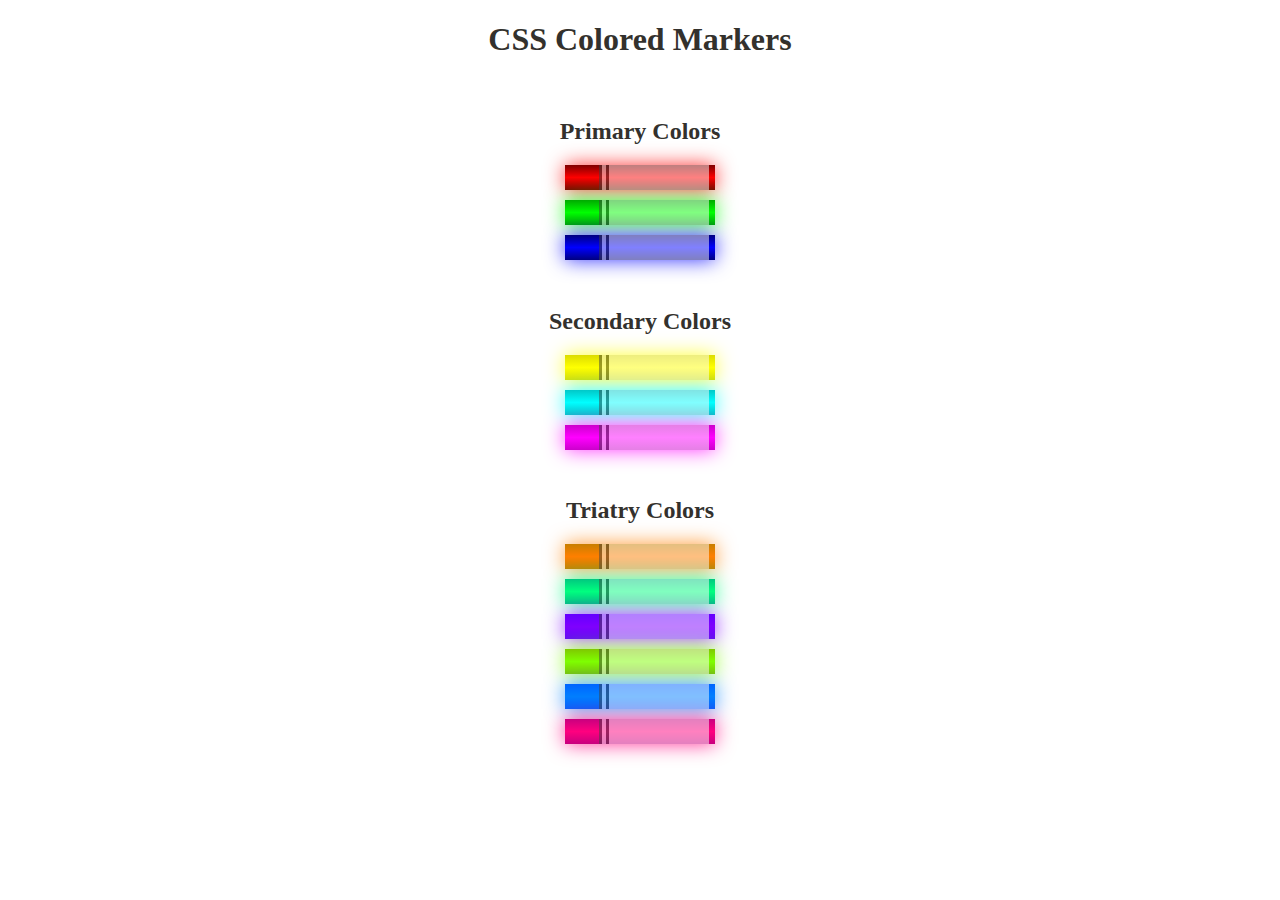
<file: FreeCodeCamp/Markers/index.html>
<!DOCTYPE html>
<html lang="en">
<head>
    <meta charset="UTF-8">
    <meta name="viewport" content="width=device-width, initial-scale=1.0">
    <link rel="stylesheet" href="style.css">
    <title>Markers</title>
</head>
<body>
    <h1>CSS Colored Markers</h1>

    <div class="container">
        <div class="primary">
            <h2>Primary Colors</h2>
            <div class="marker one">
                <div class="cap"></div>
                <div class="sleeve"></div>
            </div>
            <div class="marker two">
                <div class="cap"></div>
                <div class="sleeve"></div>
            </div>
            <div class="marker three">
                <div class="cap"></div>
                <div class="sleeve"></div>
            </div>
        </div>
        <div class="secondary">
            <h2>Secondary Colors</h2>
            <div class="marker four">
                <div class="cap"></div>
                <div class="sleeve"></div>
            </div>
            <div class="marker five">
                <div class="cap"></div>
                <div class="sleeve"></div>
            </div>
            <div class="marker six">
                <div class="cap"></div>
                <div class="sleeve"></div>
            </div>
        </div>
        <div class="triatry">
            <h2>Triatry Colors</h2>
            <div class="first">
                <div class="marker seven">
                    <div class="cap"></div>
                    <div class="sleeve"></div>
                </div>
                <div class="marker eight">
                    <div class="cap"></div>
                    <div class="sleeve"></div>
                </div>
                <div class="marker nine">
                    <div class="cap"></div>
                    <div class="sleeve"></div>
                </div>
            </div>
            <div class="second">
                <div class="marker ten">
                    <div class="cap"></div>
                    <div class="sleeve"></div>
                </div>
                <div class="marker eleven">
                    <div class="cap"></div>
                    <div class="sleeve"></div>
                </div>
                <div class="marker twelve">
                    <div class="cap"></div>
                    <div class="sleeve"></div>
                </div>
            </div>
        </div>
    </div>


</body>
</html>
</file>
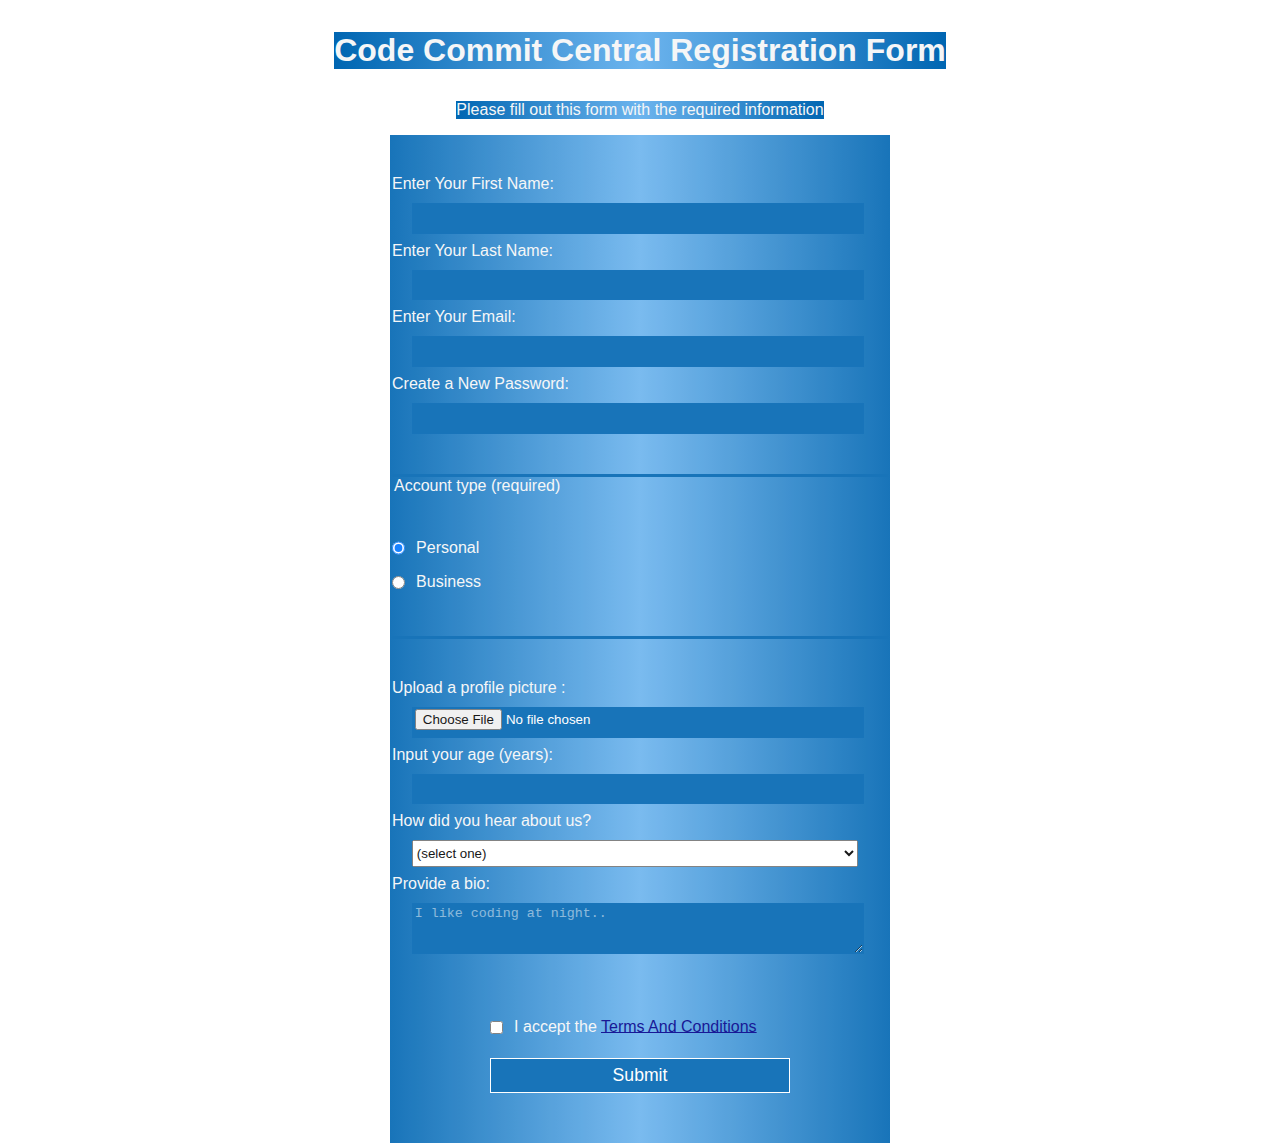
<file: FreeCodeCamp/RegistrationForm/index.html>
<!DOCTYPE html>
<html lang="en">

<head>
    <meta charset="UTF-8">
    <meta name="viewport" content="width=device-width, initial-scale=1.0">
    <title>Registration Form</title>
    <link rel="stylesheet" href="styles.css">
</head>

<body>
    <h1>Code Commit Central Registration Form</h1>
    <p>Please fill out this form with the required information</p>
    <form action="./register.html" method="post">
        <fieldset>
            <label for="first-name">Enter Your First Name:
                <input required type="text" id="first-name" name="first-name">
            </label>
            <label for="last-name">Enter Your Last Name:
                <input required type="text" id="last-name" name="last-name">
            </label>
            <label for="n-email">Enter Your Email:
                <input required type="email" id="n-email" name="n-email">
            </label>
            <label for="new-password">Create a New Password:
                <input required pattern="[a-z0-5]{8,}" type="password" id="new-password" name="new-password">
            </label>
        </fieldset>
        <fieldset>
            <legend> Account type (required) </legend>
            <label for="personal-account">
                <input type="radio" name="account-type" id="personal-account" checked class="inline">
                Personal
            </label>
            <label for="business-account">
                <input type="radio" name="account-type" id="business-account" class="inline">
                Business
            </label>
        </fieldset>
        <fieldset>
            <label for="profile-picture">Upload a profile picture :
                <input type="file" name="profile-picture" id="profile-picture">
            </label>
            <label for="age">Input your age (years): <input type="number" name="age" min="13" max="120" id="age"
                    name="age">
            </label>
            <label for="referrer">How did you hear about us?
                <select id="referrer" name="referrer">
                    <option value="">(select one)</option>
                    <option value="1">Code Commit Central News</option>
                    <option value="2">Code Commit Central YouTube Channel</option>
                    <option value="3">Code Commit Central Forum</option>
                    <option value="4">Other</option>
                </select>
            </label>
            <label for="bio">Provide a bio:
                <textarea name="bio" id="bio" rows="3" cols="30" placeholder="I like coding at night.."></textarea>
            </label>
        </fieldset>
        <label for="terms-and-conditions">
            <input type="checkbox" name="terms" id="terms-and-conditions" required class="inline">
            I accept the <a href="./termsConditions.html">Terms And Conditions</a>
        </label>
        <input type="submit" value="Submit">
    </form>
</body>

</html>
</file>
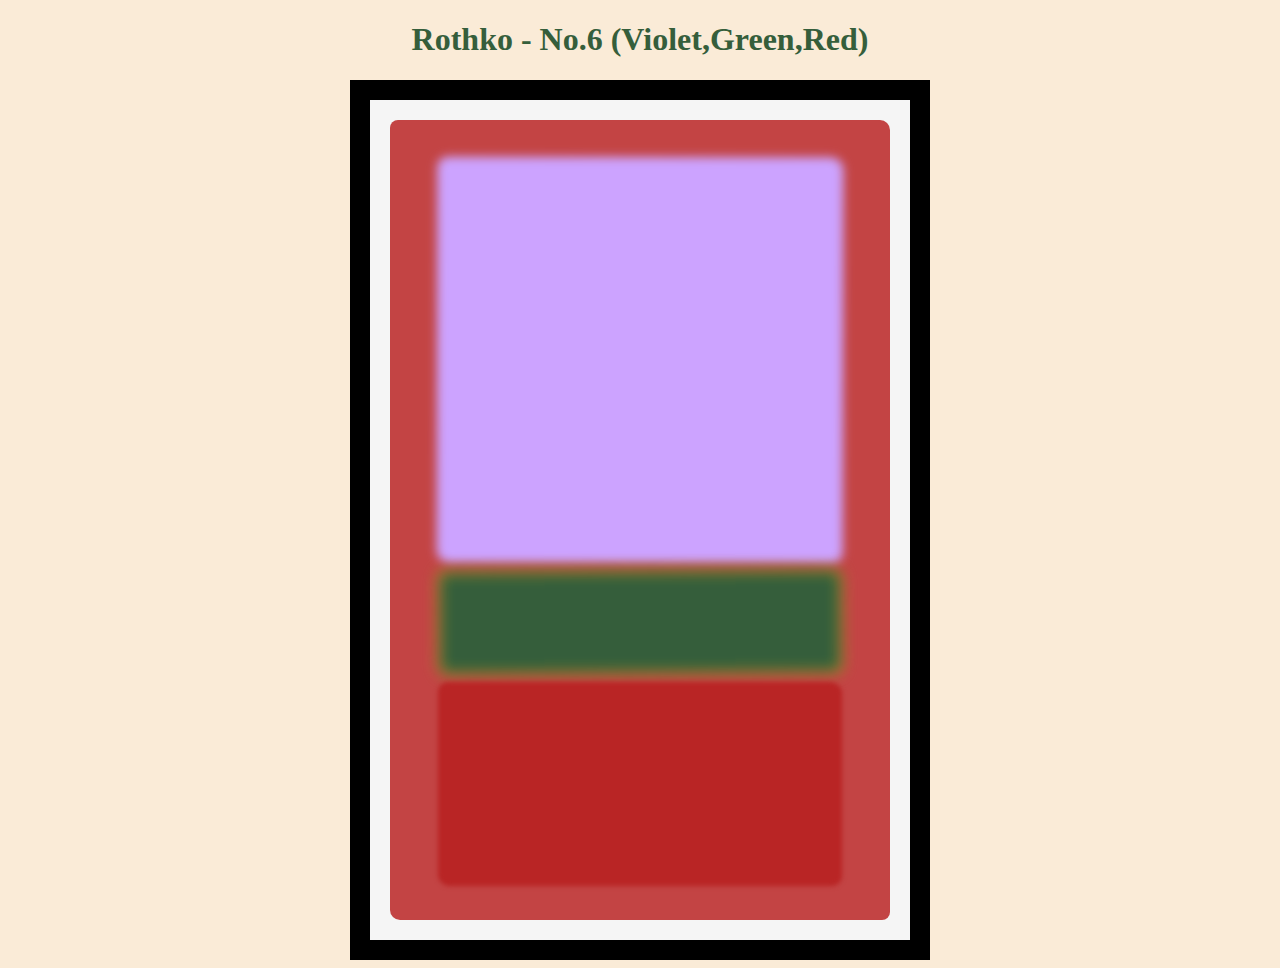
<file: FreeCodeCamp/RothkoPainting/index.html>
<!DOCTYPE html>
<html lang="en">
<head>
    <meta charset="UTF-8">
    <meta name="viewport" content="width=device-width, initial-scale=1.0">
    <link rel="stylesheet" href="styles.css">
    <title>Rothko - No.6 </title>
</head>
<body>
    <h1>Rothko - No.6 (Violet,Green,Red)</h1>
    <div class="frame">
        <div class="canvas">
          <div class="one"></div>
          <div class="two"></div>
          <div class="three"></div>
        </div>
      </div>
</body>
</html>
</file>
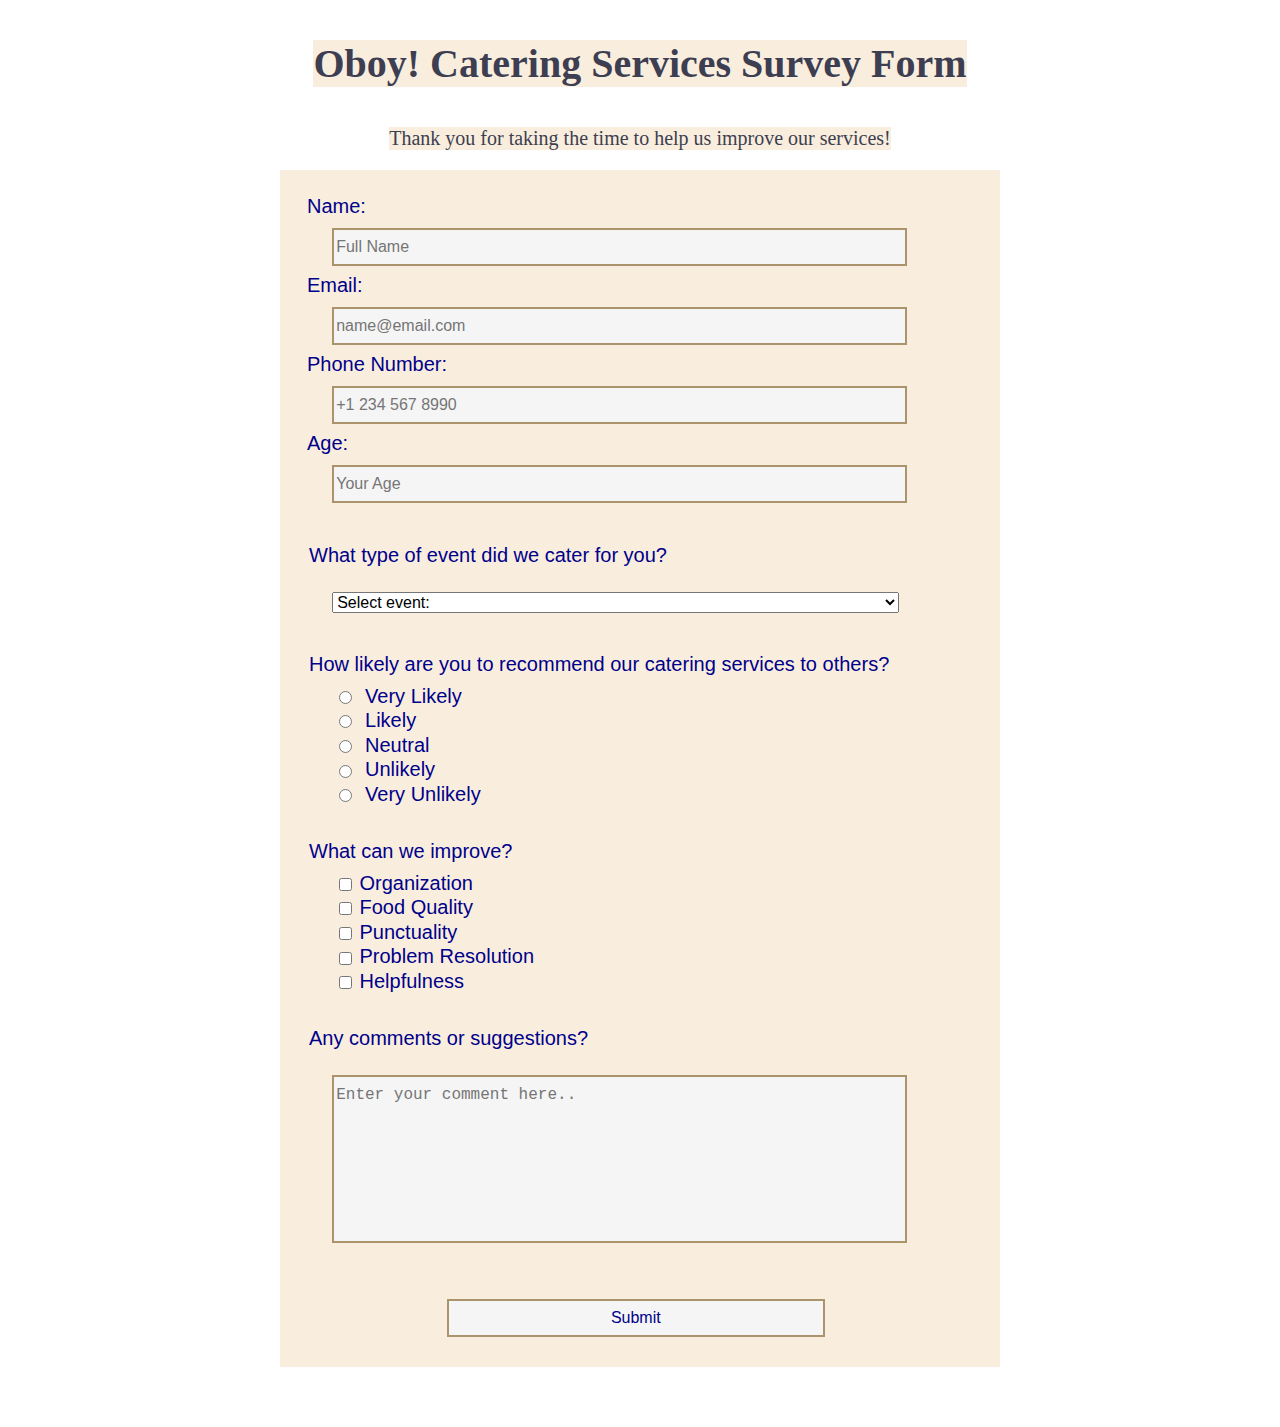
<file: Projects/SurveyForm/index.html>
<!DOCTYPE html>
<html lang="en">

<head>
    <meta charset="UTF-8">
    <meta name="viewport" content="width=device-width, initial-scale=1.0">
    <link rel="stylesheet" href="styles.css">
    <title>Survey Form</title>
</head>

<body>
   
        <h1 id="title">Oboy! Catering Services Survey Form</h1>
        <p id="description"> Thank you for taking the time to help us improve our services!
        <p>

        <!-- FORM -->
    <form action="survey.html" id="survey-form" method="post">

        <!-- CUSTOMER INFO -->
        <fieldset id="customer-info">

            <!-- NAME -->
            <label for="name" id="name-label"> Name:
                <input required type="text" id="name" name="full-name" placeholder="Full Name">
            </label>

            <!-- EMAIL -->
            <label for="email" id="email-label"> Email:
                <input required type="email" id="email" name="email" placeholder="name@email.com">
            </label>

            <!-- PHONE NUMBER -->
            <label for="phone" id="phone-label">Phone Number:
                <input type="text" name="phone" id="phone" placeholder="+1 234 567 8990">
            </label>

            <!-- AGE -->
            <label for="age" id="number-label"> Age:
                <input type="number" id="number" name="phone-number" pattern="[0-9]" min="18" max="50"
                    placeholder="Your Age">
            </label>

        </fieldset>

        <!-- EVENT INFO -->
        <fieldset id="event-info">
            <!-- DROPDOWN -->
            <legend> What type of event did we cater for you?</legend>
            <label for="dropdown">
                <select name="services" id="services">
                    <option value="">Select event: </option>
                    <option value="birthday">Birthday Party</option>
                    <option value="wedding">Wedding Planning</option>
                    <option value="corporate">Corporate Event</option>
                    <option value="baby-shower">Baby Shower</option>
                    <option value="dinner">Private Dinner Party</option>
                </select>
            </label>
        </fieldset>

        <!-- CUSTOMER FEEDBACK -->
        <fieldset id="customer-feedback-1">
            <!-- RADIO -->
            <legend> How likely are you to recommend our catering services to others? </legend>
            <label for="very-likely">
                <input id="very-likely" type="radio" name="recommend" value="very-likely"  class="inline"> Very Likely
            </label>
            <label for="likely" class="inline">
                <input id="likely" type="radio" name="recommend" value="likely" class="inline"> Likely
            </label>
            <label for="neutral" class="inline">
                <input id="neutral" type="radio" name="recommend" value="neutral" class="inline"> Neutral
            </label>
            <label for="un-likely" class="inline">
                <input id="un-likely" type="radio" name="recommend" value="un-likely" class="inline" > Unlikely
            </label>
            <label for="very-unlikely" class="inline">
                <input id="very-unlikely" type="radio" name="recommend" value="very-unlikely" class="inline"> Very Unlikely
            </label>
        </fieldset>

        <fieldset id="customer-feedback-2">
            <legend>What can we improve?</legend>
            <!-- CHECKBOX -->
            <label><input type="checkbox" name="feedback">Organization</label>
            <label><input type="checkbox" name="feedback">Food Quality</label>
            <label><input type="checkbox" name="feedback">Punctuality</label>
            <label><input type="checkbox" name="feedback">Problem Resolution</label>
            <label><input type="checkbox" name="feedback">Helpfulness</label>
        </fieldset>

        <fieldset id="customer-feedback-3">
            <legend>Any comments or suggestions?</legend>
            <label for="comment">
                <textarea id="comment" placeholder="Enter your comment here.." name="comment" rows="5" cols="25"></textarea>
            </label>
        </fieldset>

        <!-- SUBMIT -->
        <label for="submit" id="submit">
            <input type="submit" id="submit" value="Submit">
        </label>
    </form>
</body>

</html>
</file>
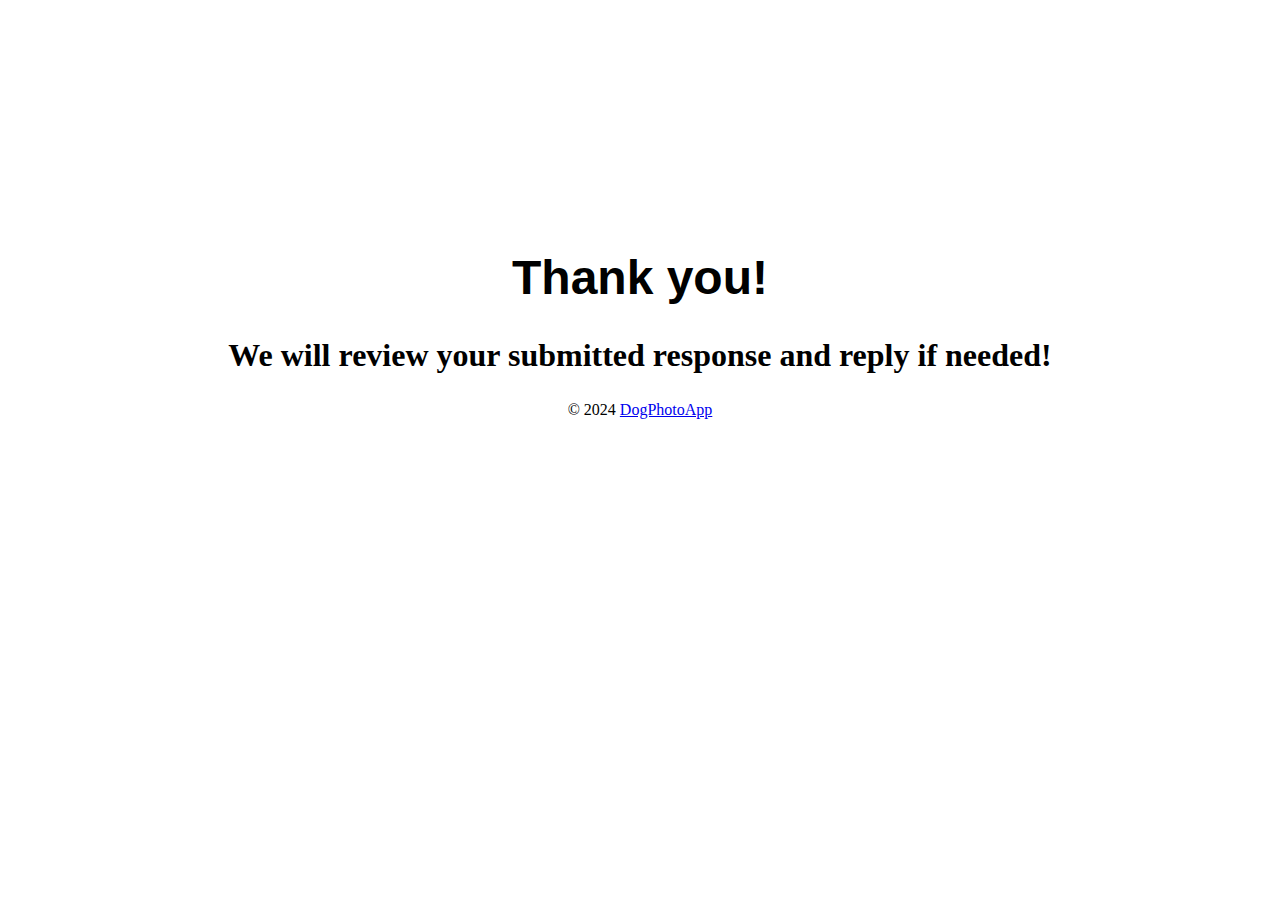
<file: FreeCodeCamp/DogPhotoApp/submitform.html>
<!DOCTYPE html>
<html lang="en">
<head>
    <meta charset="UTF-8">
    <meta name="viewport" content="width=device-width, initial-scale=1.0">
    <title>Thank you!</title>
    <style>
        body{
            margin-top: 250px;
            text-align: center;
            background-image: url(https://images.unsplash.com/photo-1548199973-03cce0bbc87b?q=80&w=2938&auto=format&fit=crop&ixlib=rb-4.0.3&ixid=M3wxMjA3fDB8MHxwaG90by1wYWdlfHx8fGVufDB8fHx8fA%3D%3D);
            background-size: cover;
            font-family: Cambria, Cochin, Georgia, Times, 'Times New Roman', serif;
            position:static
             
        }
        h1{
            font-size: 3rem;
            font-family: 'Gill Sans', 'Gill Sans MT', Calibri, 'Trebuchet MS', sans-serif;
            opacity: 1;

        }
        h2{
            font-size: 2rem;
            opacity: 1;
        }
    </style>
</head>
<body>
    <h1>Thank you!</h1>
    <h2>We will review your submitted response and reply if needed!</h2>



    <footer>
        <p>&copy; 2024 <a href="index.html">DogPhotoApp</a></p>
    </footer>
</body>
</html>
</file>
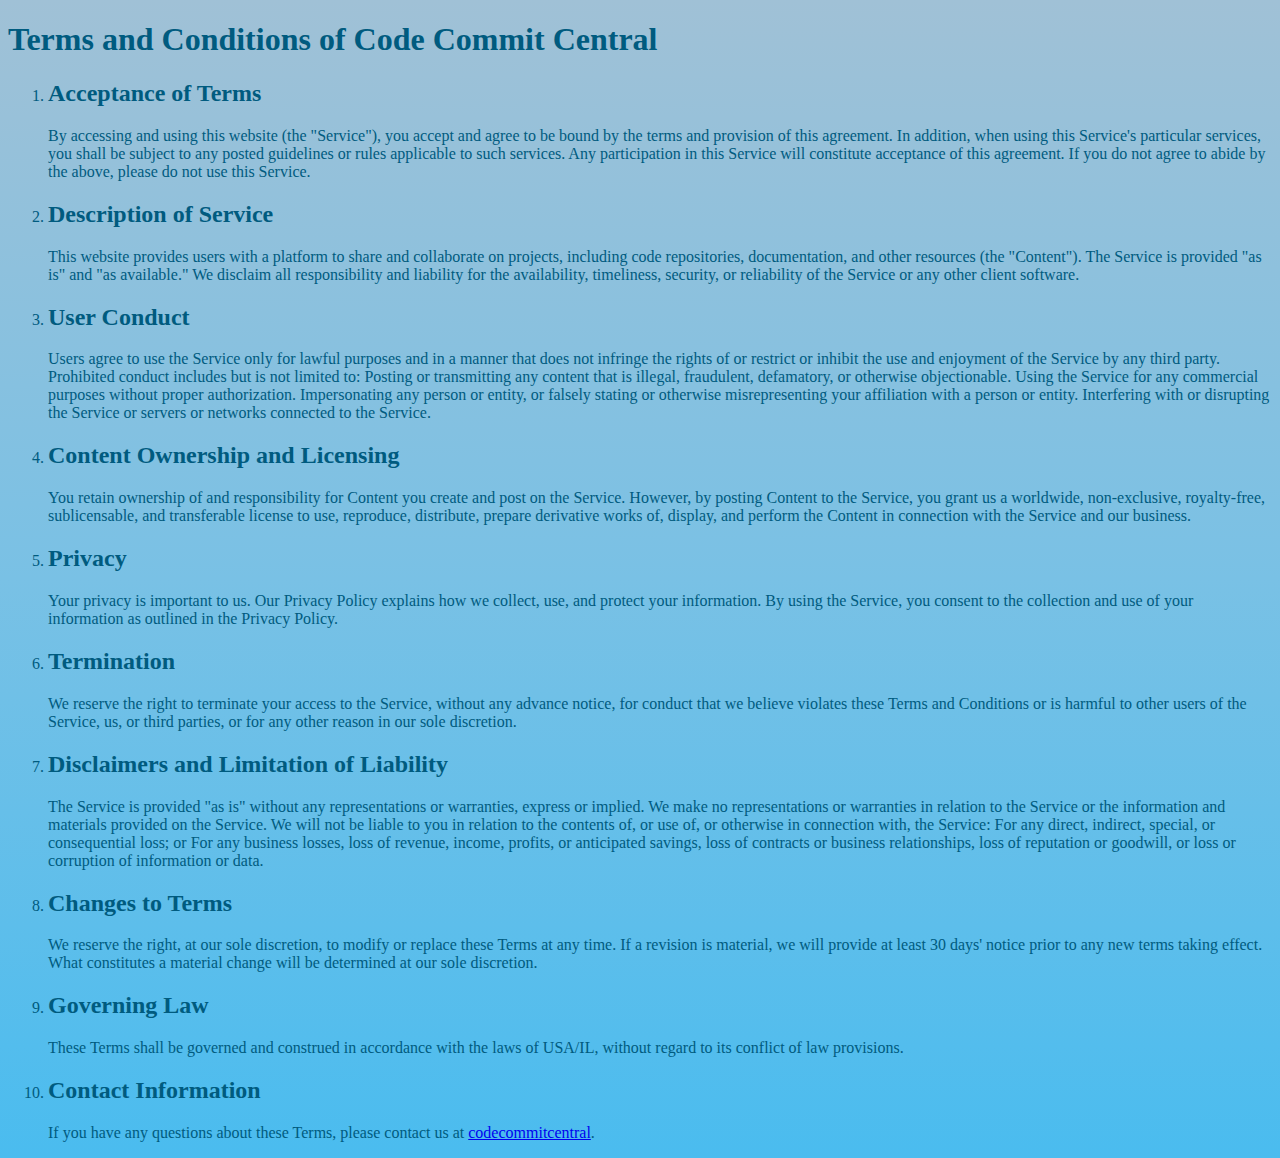
<file: FreeCodeCamp/RegistrationForm/termsConditions.html>
<!DOCTYPE html>
<html lang="en">

<head>
    <meta charset="UTF-8">
    <meta name="viewport" content="width=device-width, initial-scale=1.0">
    <title>Terms and Conditions</title>
    <style>
        body{
            background:linear-gradient(#A0C1D6,#79C1E5,#4ABCEF) ;
            color: #005B7F;
        }
    </style>
</head>

<body>
    <h1>Terms and Conditions of Code Commit Central</h1>
    <ol>
        <li>
            <h2>Acceptance of Terms</h2>
            <p>By accessing and using this website (the "Service"), you accept and agree to be bound by the terms and
                provision of this agreement. In addition, when using this Service's particular services, you shall be
                subject to any posted guidelines or rules applicable to such services. Any participation in this Service
                will constitute acceptance of this agreement. If you do not agree to abide by the above, please do not
                use this Service.</p>
        </li>
        <li>
            <h2>Description of Service</h2>
            <p>This website provides users with a platform to share and collaborate on projects, including code
                repositories, documentation, and other resources (the "Content"). The Service is provided "as is" and
                "as available." We disclaim all responsibility and liability for the availability, timeliness, security,
                or reliability of the Service or any other client software.</p>
        </li>
        <li>
            <h2>User Conduct</h2>
            <p>Users agree to use the Service only for lawful purposes and in a manner that does not infringe the rights
                of or restrict or inhibit the use and enjoyment of the Service by any third party. Prohibited conduct
                includes but is not limited to:

                Posting or transmitting any content that is illegal, fraudulent, defamatory, or otherwise objectionable.
                Using the Service for any commercial purposes without proper authorization.
                Impersonating any person or entity, or falsely stating or otherwise misrepresenting your affiliation
                with a person or entity.
                Interfering with or disrupting the Service or servers or networks connected to the Service.</p>
        </li>
        <li>
            <h2>Content Ownership and Licensing</h2>
            <p>You retain ownership of and responsibility for Content you create and post on the Service. However, by
                posting Content to the Service, you grant us a worldwide, non-exclusive, royalty-free, sublicensable,
                and transferable license to use, reproduce, distribute, prepare derivative works of, display, and
                perform the Content in connection with the Service and our business.</p>
        </li>
        <li>
            <h2>Privacy</h2>
            <p>Your privacy is important to us. Our Privacy Policy explains how we collect, use, and protect your
                information. By using the Service, you consent to the collection and use of your information as outlined
                in the Privacy Policy.</p>
        </li>
        <li>
            <h2>Termination</h2>
            <p>We reserve the right to terminate your access to the Service, without any advance notice, for conduct
                that we believe violates these Terms and Conditions or is harmful to other users of the Service, us, or
                third parties, or for any other reason in our sole discretion.</p>
        </li>
        <li>
            <h2>Disclaimers and Limitation of Liability</h2>
            <p>The Service is provided "as is" without any representations or warranties, express or implied. We make no
                representations or warranties in relation to the Service or the information and materials provided on
                the Service. We will not be liable to you in relation to the contents of, or use of, or otherwise in
                connection with, the Service:

                For any direct, indirect, special, or consequential loss; or
                For any business losses, loss of revenue, income, profits, or anticipated savings, loss of contracts or
                business relationships, loss of reputation or goodwill, or loss or corruption of information or data.
            </p>
        </li>
        <li>
            <h2>Changes to Terms</h2>
            <p>We reserve the right, at our sole discretion, to modify or replace these Terms at any time. If a revision
                is material, we will provide at least 30 days' notice prior to any new terms taking effect. What
                constitutes a material change will be determined at our sole discretion.</p>
        </li>
        <li>
            <h2>Governing Law</h2>
            <p>These Terms shall be governed and construed in accordance with the laws of USA/IL, without
                regard to its conflict of law provisions.
            </p>
        </li>
        <li>
            <h2>Contact Information</h2>
            <p>If you have any questions about these Terms, please contact us at <a href="register.html">codecommitcentral</a>.
            </p>
        </li>
    </ol>
</body>

</html>
</file>
<file: FreeCodeCamp/Markers/style.css>
h1,h2{
    text-align: center;
    color: #33312D;
}

/* 0 -- 255 */
.container{
    background-color: rgb(255, 255, 255);
    margin: auto;
    width: 100%;
}

.marker{
    height: 25px;
    width: 150px;
    /* margin: top/bottom left/right; */
    margin: 10px auto;
}

.cap{
    width: 30px;
    height: 25px;
}

.sleeve{
    width:100px;
    height:25px;
    background-color: white;
    opacity: 0.5;
    /* width style color */
    border-left: 10px double rgba(0,0,0,0.75);
}

  .cap, .sleeve{
    display: inline-block;
  }

/* PRIMARY */
.primary{
    display: inline;
    margin: auto 5px;
    width: 40%;
}
.one{
    background:linear-gradient(rgb(127,0,0),rgb(255,0,0),rgb(127,0,0));
    box-shadow: 0 0 20px 0 rgba(255, 0, 0, 0.8);
}

.two{
    background:linear-gradient(#00AA00,#00FF00,#00AA00);
    box-shadow: 0 0 20px 0 rgba(0, 255, 0, 0.8);

}

.three{
    background:linear-gradient(hsl(240,100%,25%),hsl(240,100%,50%),hsl(240,100%,25%));
    box-shadow: 0 0 20px 0 rgba(0, 0, 255, 0.8);

}

/* SECONDARY */
.secondary{
    display: inline;
    margin: auto 5px;
    width: 40%;
}
.four{
    background:linear-gradient(rgb(220, 220, 0),rgb(255, 255, 0),rgb(220, 220, 0));
    box-shadow: 0 0 20px 0 rgba(255, 255, 0, 0.8);

}

.five{
    background:linear-gradient(#00C8C8,#00FFFF,#00C8C8);
    box-shadow: 0 0 20px 0 #00FFFFCC;
}


.six{
    background:linear-gradient(hsl(300,100%,40%),hsl(300,100%,50%),hsl(300,100%,40%));
    box-shadow: 0 0 20px 0 hsla(300,100%,50%,0.8);

}

/* TRIATRY  */
.triatry{
display: block;
margin: auto 50px;
}


.first, .second{
    display: inline;
}


.seven{
    background: linear-gradient(rgb(200,127,0),rgb(255, 127, 0),rgb(200,127,0));
    box-shadow: 0 0 20px 0 rgba(255,127,0,0.8);
}

.eight{
    background: linear-gradient(rgb(0, 200, 127),rgb(0, 255, 127),rgb(0, 200, 127));
    box-shadow: 0 0 20px 0 rgba(0,255,127,0.8);

}

.nine{
    background: linear-gradient(rgb(100, 0, 255),rgb(127, 0, 255),rgb(100, 0, 255));
    box-shadow: 0 0 20px 0 rgba(127,0,255,0.8);

}

.ten{
    background: linear-gradient(rgb(127, 200, 0),rgb(127, 255, 0),rgb(127, 200, 0));
    box-shadow: 0 0 20px 0 rgba(127,255,0,0.8);

}

.eleven{
    background:linear-gradient(rgb(0, 100, 255),rgb(0, 127, 255),rgb(0, 100, 255)) ;
    box-shadow: 0 0 20px 0 rgba(0,127,255,0.8);

}

.twelve{
    background: linear-gradient(rgb(200, 0, 127),rgb(255, 0, 127),rgb(200, 0, 127));
    box-shadow: 0 0 20px 0 rgba(255,0,127,0.8);

}
</file>
<file: FreeCodeCamp/RegistrationForm/styles.css>
body{
    width: 100%;
    height: 100vh;
    margin: 0;
    background: url(https://images.unsplash.com/photo-1568952433726-3896e3881c65?q=80&w=2940&auto=format&fit=crop&ixlib=rb-4.0.3&ixid=M3wxMjA3fDB8MHxwaG90by1wYWdlfHx8fGVufDB8fHx8fA%3D%3D);
    background-size: cover;
    color:#f5f6f7;
    font-family: Geneva, sans-serif;
    font-size: 16px;
}

h1,p{
    margin: 1em auto;
    text-align: center;
    background: linear-gradient(90deg,#0066b2,#6CB4EE,#0066b2);
    width: fit-content;
}

form{
    width: 60vw;
    max-width: 500px;
    min-width: 300px;
    margin: 0 auto;
    background:linear-gradient(90deg,#0066b2,#6CB4EE,#0066b2);
    opacity: 0.9;
    padding:0;
    padding-bottom:2em;
}

fieldset{
    border:none;
    padding: 2rem 0; 
    border-bottom: 3px solid #0066b2;
  }

  fieldset:last-of-type{
    border-bottom:none;
  }


label{
    display: block;
    margin: 0.5rem 0;
}

input, textarea, select{
    margin:10px 0 0 4%;
    width:90%;
    min-height: 2em;
  }

  input,textarea{
    background-color: #0066b2;
    border: 1px solid #0066b3;
    color: white;
  }

  ::placeholder{
    color: white;
    opacity: 0.5;
  }

  .inline{
    width: unset;
    margin:0;
    margin-right:0.5em;
    vertical-align: middle;
  }

  input[type="submit"]{
    display: block;
    width: 60%;
    margin: 1em auto;
    height:2em;
    font-size:1.1rem;
    background-color: #0066b2;
    border-color: #ffffff;
    min-width: 300px;
  }

  input[type="file"]{
    padding:1px 2px;
  }

  label a{
    color:#00008B;
    }

    label[for="terms-and-conditions"]{
        width: 60%;
        margin:1em auto;
    }
</file>
<file: FreeCodeCamp/RothkoPainting/styles.css>
body {
    background-color: antiquewhite;
    text-align: center;
    color: #355E3B;
}

.canvas {
    height: 800px;
    width: 500px;
    background-color: #b92121d6;
    overflow: hidden;
    border-radius: 8px 10px;

}

.frame {
    width: 500px;
    height: 800px;
    border: 20px solid black;
    padding: 20px;
    margin: auto;
    background-color: whitesmoke;
}

.one {
    width: 400px;
    height: 400px;
    background-color: #CCA3FF;
    margin: 40px auto 10px;
    box-shadow: 0 0 3px 3px #CCA3FF;
    filter: blur(5px);
    border-radius: 8px 10px;
    transform: rotate(0.1deg);
}

.two {
    width: 400px;
    height: 100px;
    background-color: #355E3B;
    margin: 10px auto;
    box-shadow: 0 0 1px 1px #355E3B;
    filter: blur(7px);
    border: 2.5px solid gold;
    border-radius: 8px 10px;
    transform: rotate(-0.3deg);



}

.three {
    width: 400px;
    height: 200px;
    background-color: #b92525;
    margin: auto;
    box-shadow: 0 0 2px 2px #b92525;
    filter: blur(2px);
    border-radius: 8px 10px;

}
</file>
<file: Projects/SurveyForm/styles.css>
body{
    width: 100%;
    height: 100%;
    margin: 0;
    background: url(https://images.unsplash.com/photo-1580657274234-7339717f4541?q=80&w=2940&auto=format&fit=crop&ixlib=rb-4.0.3&ixid=M3wxMjA3fDB8MHxwaG90by1wYWdlfHx8fGVufDB8fHx8fA%3D%3D);
    background-size:cover;
    color: darkblue;
    font-family: 'Gill Sans MT', 'Trebuchet MS', sans-serif;
    font-size: 20px;
}

h1,p{
    margin: 1em auto;
    color: #3d3e51;
    font-family:Georgia, 'Times New Roman', Times, serif;
    background-color: rgba(247,231,206,0.7);
    background-size: contain;
    width: fit-content;
    text-align: center;

}


form{
    width: 70vw;
    max-width: 700px;
    min-width: 200px;
    margin: 0 auto;
    background-color:  rgba(247,231,206,0.7);
    padding: 0.5em;
    margin-bottom: 3em;
}

fieldset{
    border: none;
    width: 90%;
    margin-bottom: 1em;
}

label{
    display: block;
    margin: 0.5rem 0;
}

input,textarea, select{
    margin: 10px 0 0 4%;
    width: 90%;
    line-height: 2em;
    font-size: 1rem;
}

#customer-feedback-1 label, #customer-feedback-2 label{
    display: block;
    margin: 0.1rem 0;
    padding-left: 5%;
}

input,textarea{
    background-color: whitesmoke;
    border: 2.5px solid #AB936B;
    color: darkblue;
    resize: none;
  }


input[type="checkbox"]{
    display: inline;
    width:max-content;
    margin:0;
    margin-right:0.5em;
    vertical-align: middle;
}

.inline{
    display: inline;
    width:max-content;
    margin:0;
    margin-right:0.5em;
    vertical-align: middle;
  }



  label[for="submit"]{
    width: 60%;
    margin:1em auto;
}
</file>
